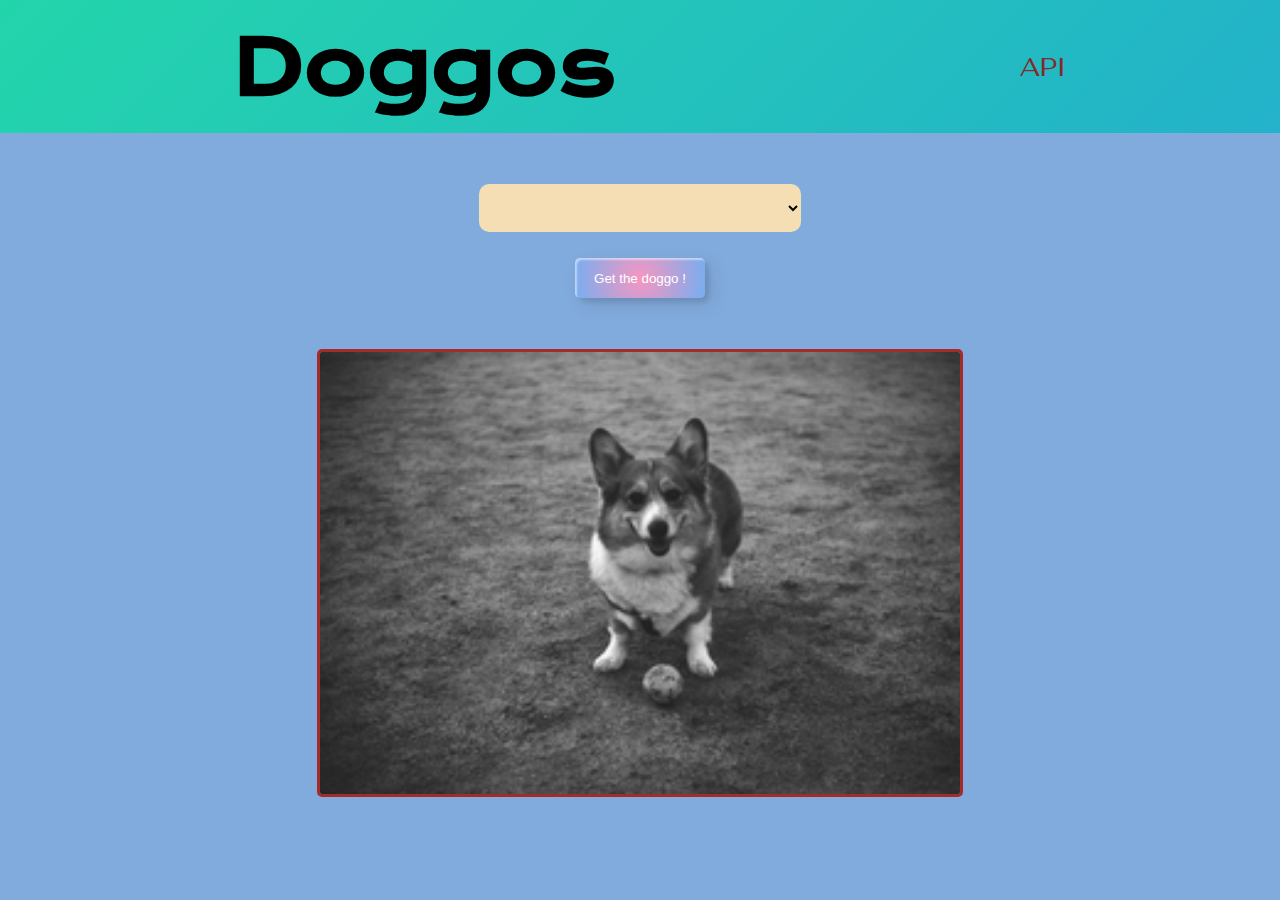
<file: index.html>
<!DOCTYPE html>
<html lang="en">
    <head>
        <meta http-equiv="Content-Type" content="text/html;charset=UTF-8" />

        <meta charset="UTF-8" />
        <meta http-equiv="X-UA-Compatible" content="IE=edge" />
        <meta name="viewport" content="width=device-width, initial-scale=1.0" />
        <link rel="preconnect" href="https://fonts.googleapis.com" />
        <link rel="preconnect" href="https://fonts.gstatic.com" crossorigin />
        <link
            href="https://fonts.googleapis.com/css2?family=Fahkwang:wght@600&family=Krona+One&display=swap"
            rel="stylesheet"
        />
        <link rel="stylesheet" href="doggos.css" />
        <title>Doggos n breeds</title>
    </head>
    <body>
        <header>
            <h1>Doggos</h1>

            <a href="https://dog.ceo/dog-api/">API</a>
        </header>
        <div class="doggos-wrapper">
            <select class="breeds" name="breeds" id="breeds"></select>
            <button
                class="custom-btn btn-6 btn-random"
                style="margin-bottom: 1rem"
            >
                <span>Get the doggo !</span>
            </button>
            <img
                class="random-doggo dog-img show zoom"
                src="./corgi.jpg"
                alt="random dog by breed selected"
            />
            <div class="spinner">🐶</div>
            <div class="spinner2">🐶</div>

            <!-- <button class="add-doggo">Add doggo</button> -->
            <!-- <div class="doggos"></div> -->
        </div>
        <script src="./doggos.js"></script>
    </body>
</html>
</file>
<file: doggos.css>
:root {
    box-sizing: border-box;
    font-size: calc(0.8rem + 1vw);
}

*,
::before,
::after {
    margin: 0;
    padding: 0;
    box-sizing: inherit;
}
html,
body {
    width: 100%;
    height: 100%;
}

body {
    background-color: #82abdd;
}
@keyframes gradient {
    0% {
        background-position: 0% 50%;
    }
    50% {
        background-position: 100% 50%;
    }
    100% {
        background-position: 0% 50%;
    }
}
header {
    background: linear-gradient(-45deg, #ee7752, #e73c7e, #23a6d5, #23d5ab);
    background-size: 400% 400%;
    animation: gradient 15s ease infinite;
    display: flex;
    flex-flow: row wrap;
    justify-content: space-evenly;
    align-items: center;
    gap: 1rem;
    padding: 0.7rem;
    background-color: cadetblue;
}
header h1 {
    font-family: "krona one", sans-serif;
    flex-basis: 100%;
    text-align: center;
    font-size: 3rem;
    cursor: default;
}

header a {
    font-family: "fahkwang", sans-serif;
    text-decoration: none;
    color: rgb(131, 43, 43);
    display: block;
    padding: 1rem;
    text-align: center;
}
.doggos-wrapper {
    display: flex;
    flex-direction: column;
    justify-content: center;
    align-items: center;
    margin: 2rem 4rem;
    gap: 1rem;
}

select {
    display: block;
    width: 60%;
    margin: 0 auto;
    cursor: pointer;
}

@keyframes spin {
    to {
        transform: rotateZ(360deg);
    }
}

.spinner {
    font-size: 50px;
    text-align: center;
    animation: 2s spin linear infinite;
    display: none;
}
.spinner2 {
    font-size: 50px;
    text-align: center;
    animation: 2s spin linear infinite;
    display: none;
}
.dog-img {
    display: none;
}
.show {
    display: block;
}
.doggos-wrapper img {
    object-fit: cover;
    width: 100%;
    border-radius: 5px;
    border: 3px solid brown;
}
.random-doggo {
    margin-bottom: 1rem;
}
.random {
    display: flex;
    flex-flow: column nowrap;
    justify-content: center;
    align-items: center;
}

h3 {
    font-size: 0.8em;
}
/* select */
.breeds {
    border-radius: 10px;
    border: none;
    background-color: wheat;
    padding: 10px;
    font-size: 0.9rem;
}

/* Custom button */

.custom-btn {
    width: 130px;
    height: 40px;
    color: #fff;
    border-radius: 5px;
    padding: 10px 25px;
    font-family: "Lato", sans-serif;
    font-weight: 500;
    background: transparent;
    cursor: pointer;
    transition: all 0.3s ease;
    position: relative;
    display: inline-block;
    box-shadow: inset 2px 2px 2px 0px rgba(255, 255, 255, 0.5),
        7px 7px 20px 0px rgba(0, 0, 0, 0.1), 4px 4px 5px 0px rgba(0, 0, 0, 0.1);
    outline: none;
}
.btn-6 {
    background: rgb(247, 150, 192);
    background: radial-gradient(
        circle,
        rgba(247, 150, 192, 1) 0%,
        rgba(118, 174, 241, 1) 100%
    );
    line-height: 42px;
    padding: 0;
    border: none;
}
.btn-6 span {
    position: relative;
    display: block;
    width: 100%;
    height: 100%;
}
.btn-6:before,
.btn-6:after {
    position: absolute;
    content: "";
    height: 0%;
    width: 1px;
    box-shadow: -1px -1px 20px 0px rgba(255, 255, 255, 1),
        -4px -4px 5px 0px rgba(255, 255, 255, 1),
        7px 7px 20px 0px rgba(0, 0, 0, 0.4), 4px 4px 5px 0px rgba(0, 0, 0, 0.3);
}
.btn-6:before {
    right: 0;
    top: 0;
    transition: all 500ms ease;
}
.btn-6:after {
    left: 0;
    bottom: 0;
    transition: all 500ms ease;
}
.btn-6:hover {
    background: transparent;
    color: #76aef1;
    box-shadow: none;
}
.btn-6:hover:before {
    transition: all 500ms ease;
    height: 100%;
}
.btn-6:hover:after {
    transition: all 500ms ease;
    height: 100%;
}
.btn-6 span:before,
.btn-6 span:after {
    position: absolute;
    content: "";
    box-shadow: -1px -1px 20px 0px rgba(255, 255, 255, 1),
        -4px -4px 5px 0px rgba(255, 255, 255, 1),
        7px 7px 20px 0px rgba(0, 0, 0, 0.4), 4px 4px 5px 0px rgba(0, 0, 0, 0.3);
}
.btn-6 span:before {
    left: 0;
    top: 0;
    width: 0%;
    height: 0.5px;
    transition: all 500ms ease;
}
.btn-6 span:after {
    right: 0;
    bottom: 0;
    width: 0%;
    height: 0.5px;
    transition: all 500ms ease;
}
.btn-6 span:hover:before {
    width: 100%;
}
.btn-6 span:hover:after {
    width: 100%;
}
/* zoom img effect */
.zoom {
    transition: transform 0.3s;
}
.zoom:hover {
    transform: scale(1.1);
}

/*  Media querries */

@media (min-width: 650px) {
    header h1 {
        flex-basis: 60%;
        order: 1;
    }
    header a {
        flex-basis: 30%;
        order: 2;
    }
    select {
        width: 30%;
        font-size: 0.65rem;
    }
    .doggos-wrapper img {
        width: 80%;
        align-self: center;
        object-fit: cover;
    }
}
@media (min-width: 1000px) {
    .doggos-wrapper img {
        width: 60%;
    }
}
@media (min-width: 1300px) {
    .doggos-wrapper img {
        width: 40%;
        max-height: 650px;
    }
}
</file>
